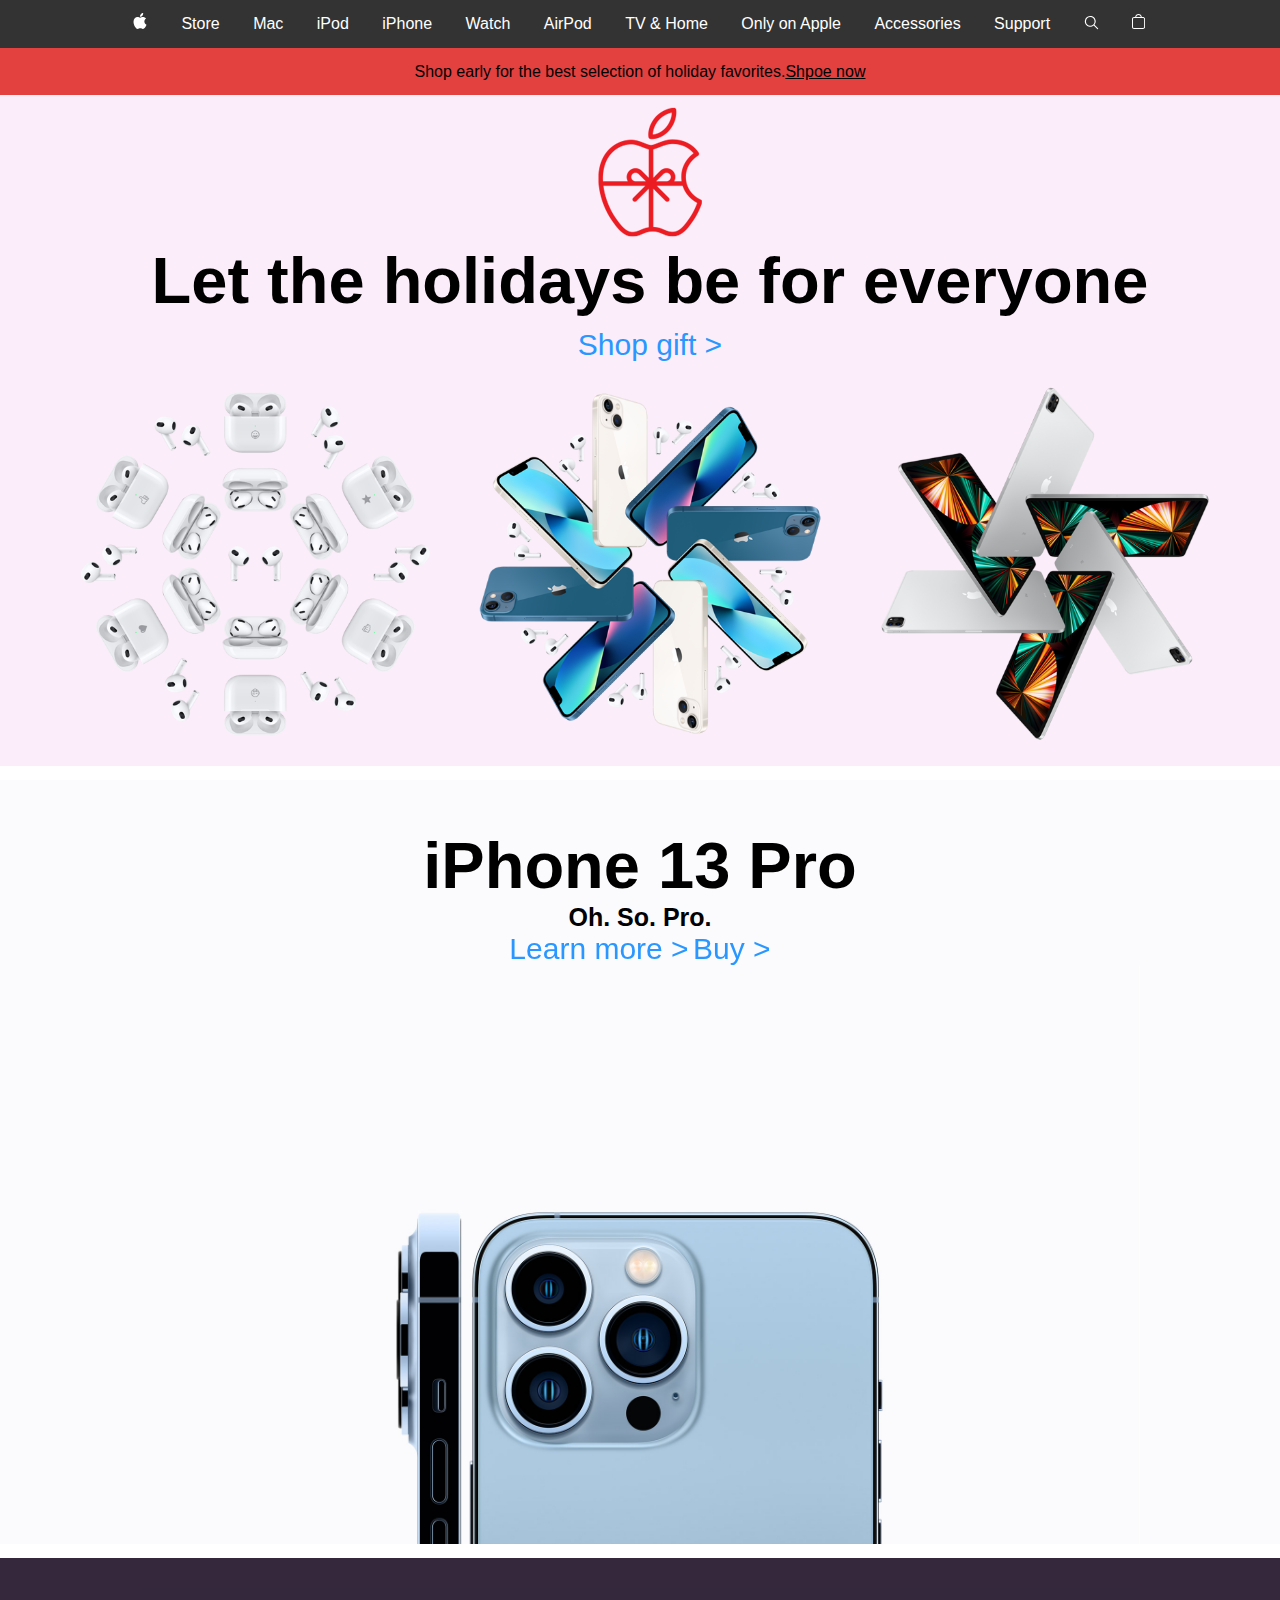
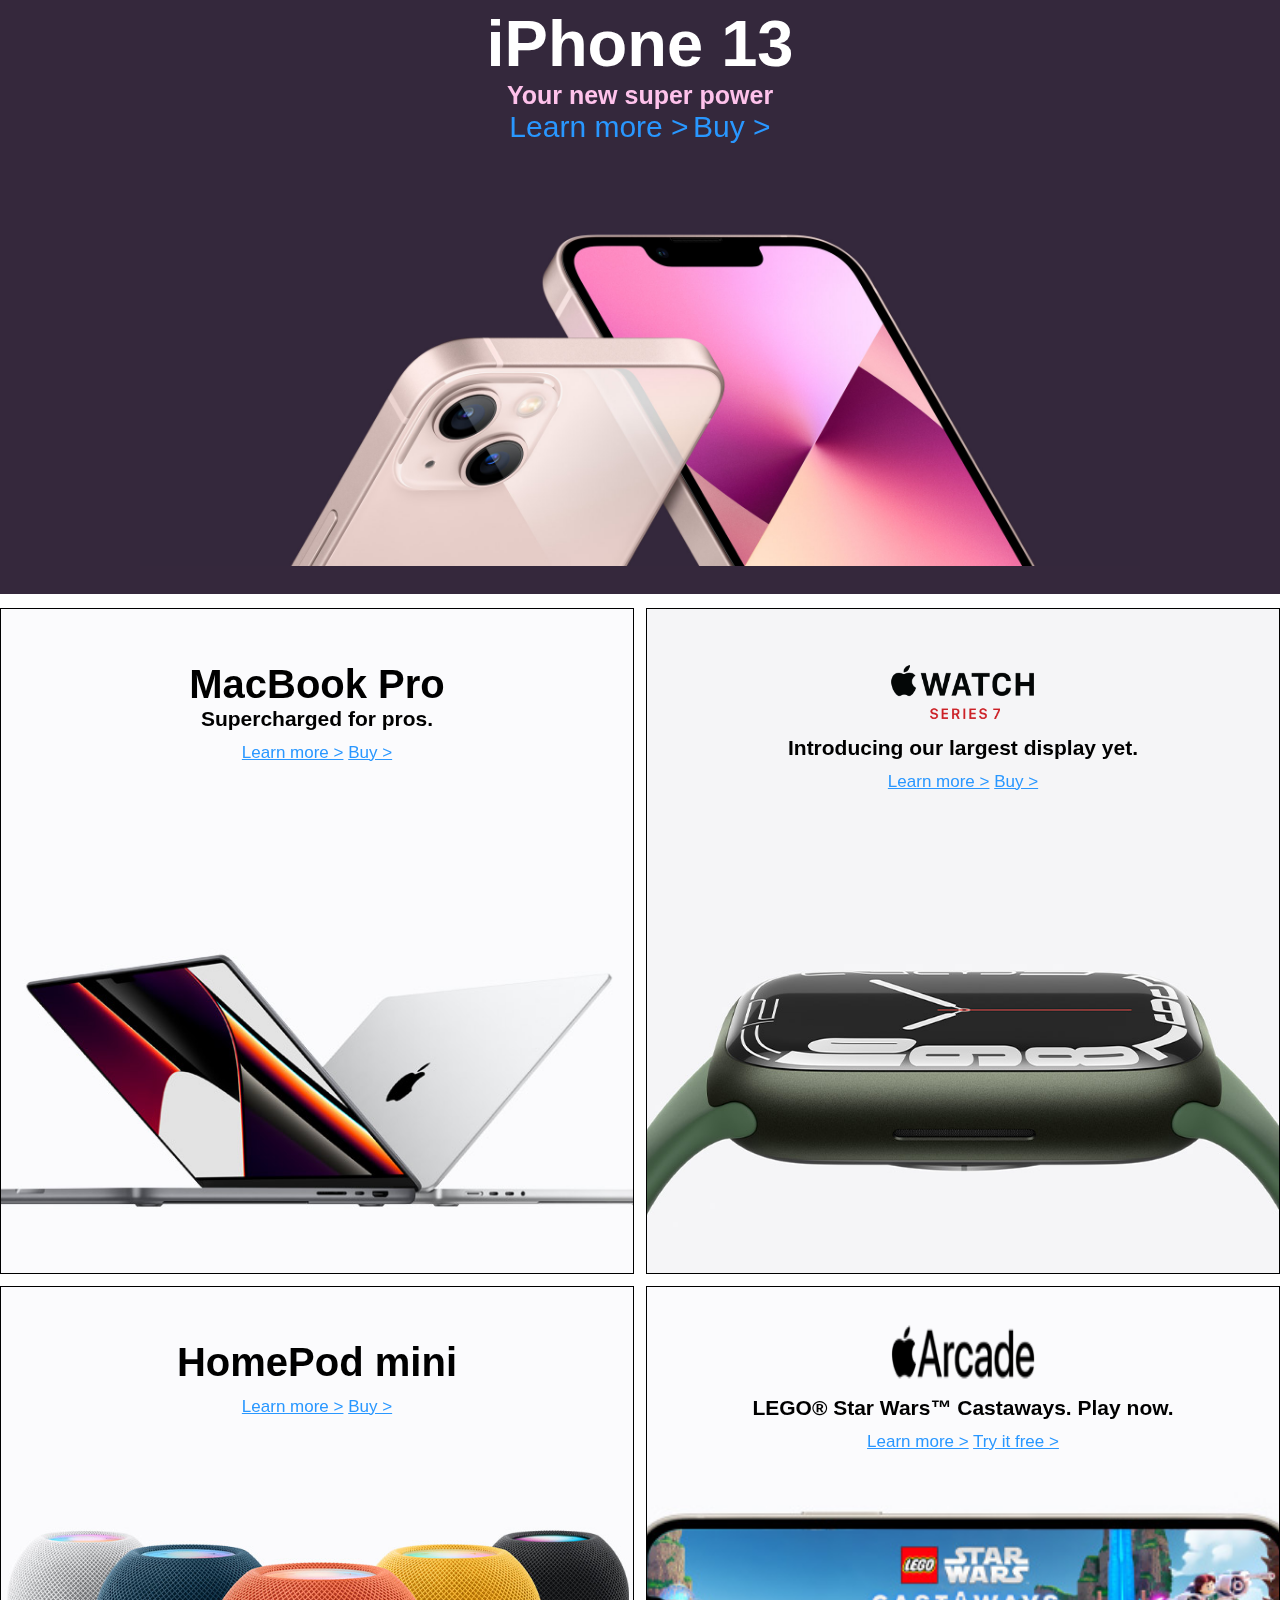
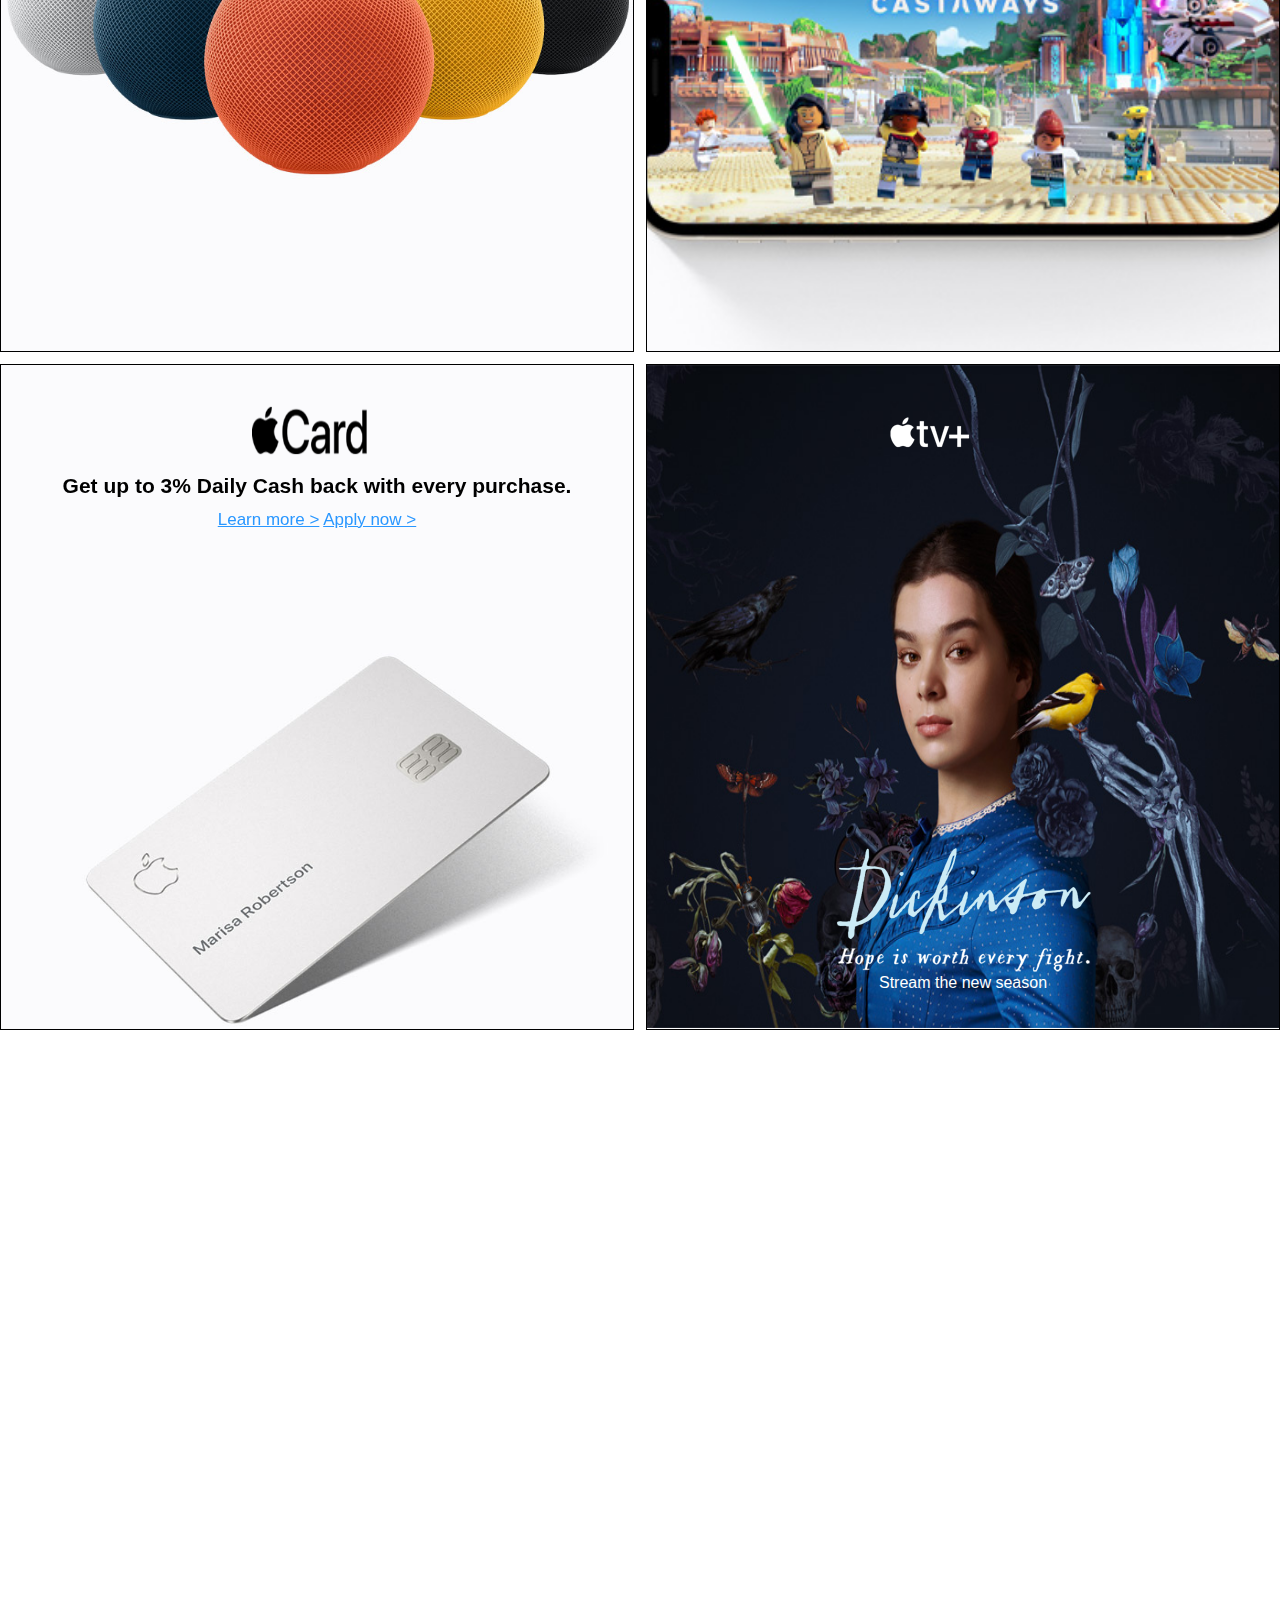
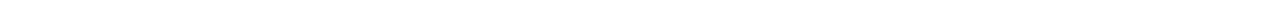
<file: index.html>
<!DOCTYPE html>
<html lang="en">
  <head>
    <meta charset="UTF-8" />
    <meta http-equiv="X-UA-Compatible" content="IE=edge" />
    <meta name="viewport" content="width=device-width, initial-scale=1.0" />
    <title>Document</title>
    <link rel="stylesheet" href="/css/style.css" />
  </head>
  <body>
    <nav class="center">
      <ul>
        <li><a class="apple btn" href="#"></a></li>
        <li>Store</li>
        <li>Mac</li>
        <li>iPod</li>
        <li>iPhone</li>
        <li>Watch</li>
        <li>AirPod</li>
        <li>TV & Home</li>
        <li>Only on Apple</li>
        <li>Accessories</li>
        <li>Support</li>
        <li><a class="search btn" href="#"></a></li>
        <li><a class="cart btn" href="#"></a></li>
      </ul>
    </nav>
    <div class="line center">
      <p>Shop early for the best selection of holiday favorites.<a href="#">Shpoe now</a></p>
    </div>
    <div class="page1 box center">
      <div>
        <img src="/images/logo__dcojfwkzna2q_medium_2x.png" alt="" />
      </div>
      <h1>Let the holidays be for everyone</h1>
      <a href="#">Shop gift ></a>
      <div class="img-container center">
        <img src="/images/airpods__b0941p5gmwj6_medium_2x.png" alt="" />
        <img src="/images/iphone__cyamwsdph26a_medium_2x.png" alt="" />
        <img src="/images/ipad__bq6djchifrbm_medium_2x.png" alt="" />
      </div>
    </div>
    <!-- page 2 -->
    <div class="page2 box center">
      <h1>iPhone 13 Pro</h1>
      <h2>Oh. So. Pro.</h2>

      <div class="linkes">
        <a href="#">Learn more ></a>
        <a href="#">Buy ></a>
      </div>
      <div class="img-container center">
        <img src="/images/hero_iphone_13pro__dhnsegysa42u_medium_2x.jpg" alt="" />
      </div>
    </div>
    <!-- page 3 -->
    <div class="page3 box center">
      <h1>iPhone 13</h1>
      <h2>Your new super power</h2>

      <div class="links">
        <a href="#">Learn more ></a>
        <a href="#">Buy ></a>
      </div>
      <div class="img-container center">
        <img src="/images/hero_iphone_13__f194u1rdooeq_medium_2x.jpg" alt="" />
      </div>
    </div>
    <!-- page 4 -->
    <div class="page4">
      <div class="tile1 tile">
        <h4>MacBook Pro</h4>
        <h5>Supercharged for pros.</h5>

        <div class="linkes">
          <a href="#">Learn more ></a>
          <a href="#">Buy ></a>
        </div>
        <div class="img-container">
          <img src="/images/tile_macbookpro__cx0ur0qg9biq_medium_2x.jpg" alt="" />
        </div>
      </div>
      <div class="tile2 tile">
        <span>New</span>
        <h4></h4>
        <!-- <h4>Apple Watch Series 7</h4> -->
        <h5>Introducing our largest display yet.</h5>
        <div class="linkes">
          <a href="#">Learn more ></a>
          <a href="#">Buy ></a>
        </div>
        <div class="img-container">
          <img src="/images/tile_watch__e9n11b6m6yq2_medium_2x.jpg" alt="" />
        </div>
      </div>
      <div class="tile3 tile">
        <h4>HomePod mini</h4>
        <div class="linkes">
          <a href="#">Learn more ></a>
          <a href="#">Buy ></a>
        </div>
        <div class="img-container">
          <img src="/images/tile_homepod_mini__b73w4z3ljymu_medium_2x.jpg" alt="" />
        </div>
      </div>
      <div class="tile4 tile">
        <h4></h4>
        <h5>LEGO® Star Wars™ Castaways. Play now.</h5>
        <div class="linkes">
          <a href="#">Learn more ></a>
          <a href="#">Try it free ></a>
        </div>
        <div class="img-container">
          <img src="/images/tile_lego_castaways__d2v36ez91ewm_large.jpg" alt="" />
        </div>
      </div>
      <div class="tile5 tile">
        <h4></h4>
        <h5>Get up to 3% Daily Cash back with every purchase.</h5>
        <div class="linkes">
          <a href="#">Learn more ></a>
          <a href="#">Apply now ></a>
        </div>
        <div class="img-container">
          <img src="/images/tile__cauwwcyyn9hy_medium_2x.jpg" alt="" />
        </div>
      </div>
      <div class="tile6 tile">
        <h4></h4>
        <div>
          <h5></h5>
          <a href="#">Stream the new season</a>
        </div>
      </div>
    </div>

    <div class="page5 box"></div>
  </body>
</html>
</file>
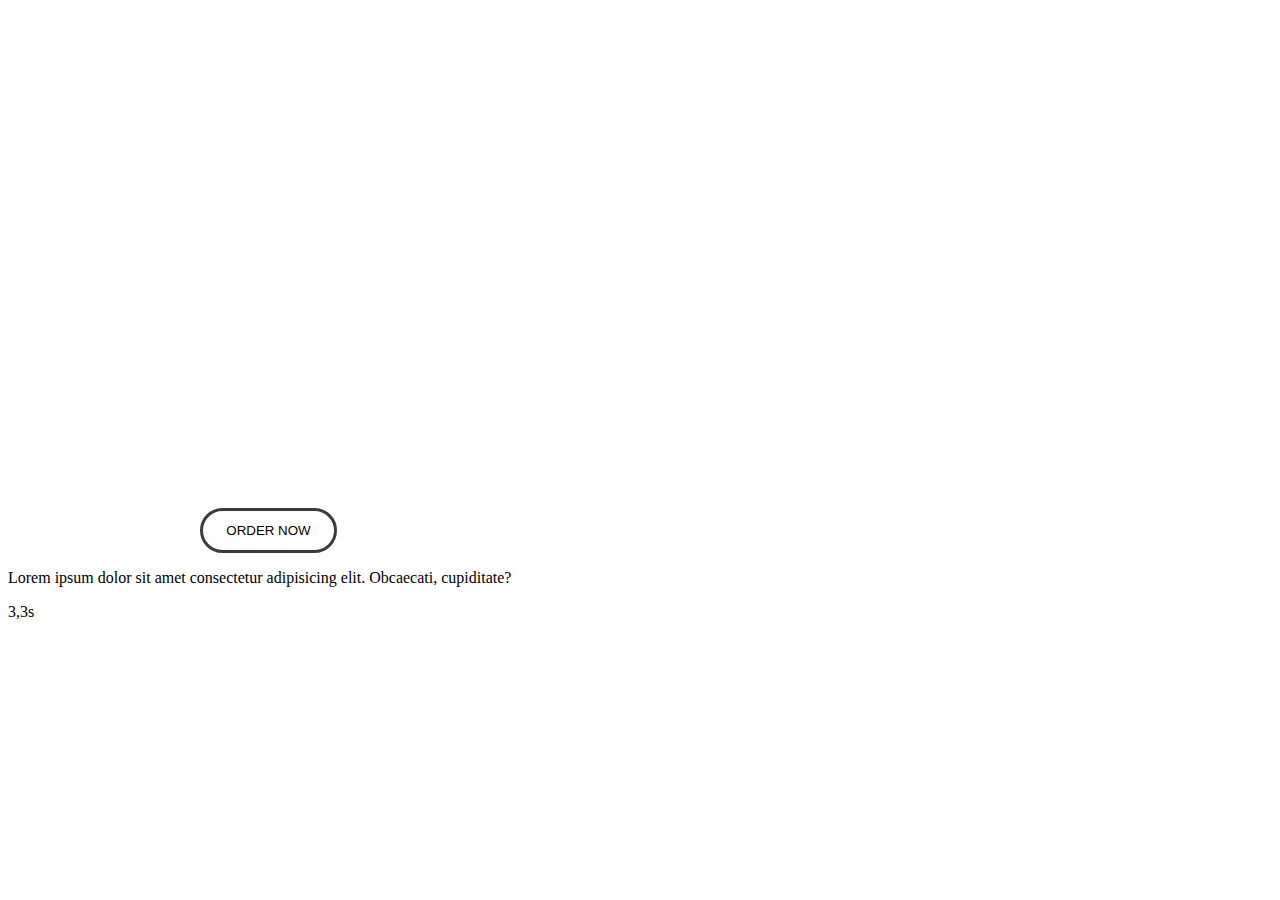
<file: test.html>
<!DOCTYPE html>
<html lang="en">
<head>
  <meta charset="UTF-8">
  <meta http-equiv="X-UA-Compatible" content="IE=edge">
  <meta name="viewport" content="width=device-width, initial-scale=1.0">
  <title>Document</title>
  <style>

    .btn{
      border: solid 3px #393c41 ;
    
      width: 137px;
      height: 45px;
      margin-top: 500px;
      margin-left: 192px;
      border-radius: 45px;
      background-color: white;
    }
    .btn span{
      border:white 1px solid;
    }
    .btn:hover{
      background-color: #393c41;
      color: white;

    }
    /* svg {
        width: 120px;
        height: 30px;
      }
    .top{
        height: 30px;
        width: 160px;
        font-size: 29px;
        margin-bottom: 10px;
      }  */
  </style>
</head>
<body>
  <div class="wellcom">
    <button class="btn"><span> ORDER NOW </span></button>
    <div class="secoundBox"></div>
  
 </div>
  <p>Lorem ipsum dolor sit amet consectetur adipisicing elit. Obcaecati, cupiditate?</p>
  </div>
  <div class="top">
    
    <span>3,3s</span>
  </div>
</body>
</html>
</file>
<file: css/style.css>
* {
  padding: 0;
  margin: 0;
}
html,
body {
  font-family: "SF Pro Text", "Myriad Set Pro", "SF Pro Icons", "Apple Legacy Chevron", "Helvetica Neue", "Helvetica", "Arial", sans-serif;
  height: 100%;
  width: 100%;
}
h1,
h2,
h3,
h4,
h5,
h6 {
  font-family: "SF Pro Display", "SF Pro Icons", "Helvetica Neue", "Helvetica", "Arial", sans-serif;
}
a {
  font-family: inherit;
  color: inherit;
}
.box {
  min-height: 580px;
  overflow: hidden;
  width: 100%;
  margin-bottom: 14px;
}
.box a {
  color: #2997ff;
}

.center {
  display: flex;
  justify-content: center;
  align-items: center;
}

nav {
  background-color: #333;
  color: white;
  position: sticky;
  top: 0;
  width: 100%;
}
nav ul {
  display: flex;
  justify-content: space-between;
  align-items: center;
  list-style: none;
  min-width: 1024px;
  height: 48px;
}
li {
  padding: 5px;
}
nav li .btn {
  background-repeat: no-repeat;
  width: 15px;
  display: block;
  height: 30px;
  padding: 8px 0;
}

nav li a.apple {
  background-image: url(/assets/globalnav_apple_image__b5er5ngrzxqq_large.svg);
}
nav li a.search {
  background-image: url(/assets/globalnav_search_image__cbllq1gkias2_large.svg);
}
nav li a.cart {
  background-image: url(/assets/globalnav_bag_image__yzte50i47ciu_large.svg);
}
.line {
  background-color: #e34140;
  height: 47px;
}
.page1 {
  flex-direction: column;
  background-color: #fbedf9;
  padding: 10px;
}
.page1 h1 {
  font-size: 65px;
}

.page1 a {
  padding: 10px 0;
  font-size: 30px;
  text-decoration: none;
}

.img-container {
  flex: 1 1 auto;
}
.img-container img {
  width: 395px;
}

/* .redAppleGift {
  display: flex;
  justify-content: center;
  height: 70px;
  width: 70px;
} */
.page2 {
  flex-direction: column;

  /* flex: 1 1 auto; */
  background-color: #fbfbfd;
}
.page2 h1 {
  margin-top: 48px;
  font-size: 65px;
}
.page2 h2 {
  /* margin-top: 48px; */
  font-size: 25px;
}
.page2 a {
  padding: 10px 0;
  font-size: 30px;
  text-decoration: none;
}
.page2 .img-container img {
  /* transform: translateY(-6px) scale(1.05); */
  width: 1000px;
  height: 100%;
}

.page3 {
  height: 636px;
  flex-direction: column;
  background-color: #35283c;
}
.page3 h1 {
  margin-top: 48px;
  font-size: 65px;
  color: white;
  z-index: 5;
}
.page3 h2 {
  color: #fec2eb;
  font-size: 25px;
  z-index: 5;
}
.page3 a {
  padding: 10px 0;
  font-size: 30px;
  text-decoration: none;
  z-index: 5;
}
.page3 .img-container {
  height: 300px;
}
.page3 .img-container img {
  transform: translateY(-92px);
  /* object-fit: cover; */
  width: 1000px;
  /* height: 300px; */
}
.page3 .links {
  z-index: 5;
}
.page4 {
  display: grid;
  grid-template-columns: 1fr 1fr;
  grid-gap: 12px;
  z-index: -2;
}
.tile {
  overflow: hidden;
  display: flex;
  flex-direction: column;
  /* justify-content: center; */
  align-items: center;
  border: 1px solid black;
  height: 627px;
  padding-top: 37px;
}
.tile .linkes {
  color: #2997ff;
  font-size: 17px;
  margin-top: 11.9px;
}
.tile h4 {
  padding-top: 16px;
  z-index: 1;
  font-size: 40px;
}
.tile h5 {
  z-index: 1;
  font-size: 21px;
}
.linkes {
  z-index: 1;
}
.tile1 {
  background-color: #fbfbfd;
}
.tile1 .img-container img {
  /* width: 500px; */
  transform: scale(2.5);
  z-index: -10;
}

.tile2 {
  background-color: #f5f5f7;
}
.tile2 .img-container img {
  /* width: 500px; */
  transform: scale(2) translateY(-10px);
  z-index: -10;
}
.tile2 h4 {
  background-image: url(/images/tile_watch_logo_lte__h7snssb7mqq2_medium_2x.png);
  height: 56px;
  background-size: 146px 56px;
  width: 146px;
  background-repeat: no-repeat;
}
.tile3 {
  background-color: #fbfbfd;
}
.tile3 .img-container img {
  /* width: 500px; */
  transform: scale(2) translateY(-10px);
  z-index: -10;
}
.tile4 {
  background-color: #fbfbfd;
}
.tile4 h4 {
  background-image: url(/images/logo__dcojfwkzna2q_large.png);
  height: 56px;
  background-size: 146px 56px;
  width: 146px;
  background-repeat: no-repeat;
}
.tile4 .img-container img {
  /* width: 500px; */
  transform: scale(5) translateY(13px);
  z-index: -10;
}
.tile5 {
  background-color: #fbfbfd;
}
.tile5 h4 {
  background-image: url(/images/logo__dcojfwkzna2q_medium_2x_1111111.png);
  height: 56px;
  background-size: 146px 56px;
  width: 146px;
  background-repeat: no-repeat;
}
.tile5 .img-container img {
  /* width: 500px; */
  transform: scale(2) translateY(-10px);
  z-index: -10;
}
.tile6 {
  background-image: url(/images/promo.jpg);
  background-size: 1154px 663px;
  background-position-x: center;
  z-index: -1;
  background-repeat: no-repeat;
  position: relative;
}
.tile6 h4 {
  margin-top: 15px;
  background-image: url(/images/tvApple.png);
  height: 56px;
  /* background-size: 126px 42px; */
  width: 146px;
  z-index: 1;
  background-repeat: no-repeat;
}
.tile6 h5 {
  background-image: url(/images/logo_dickinson_title__exfqr7iiyc8y_large.png);
  height: 127px;
  background-size: 257px 127px;
  width: 257px;
  background-repeat: no-repeat;
}
.tile6 div {
  position: absolute;
  bottom: 0;
  margin-bottom: 37px;
  text-align: center;
  color: white;
}
.tile6 a {
  text-decoration: none;
  z-index: 1;
}
.tile6 a:hover {
  text-decoration: underline;
}
</file>
